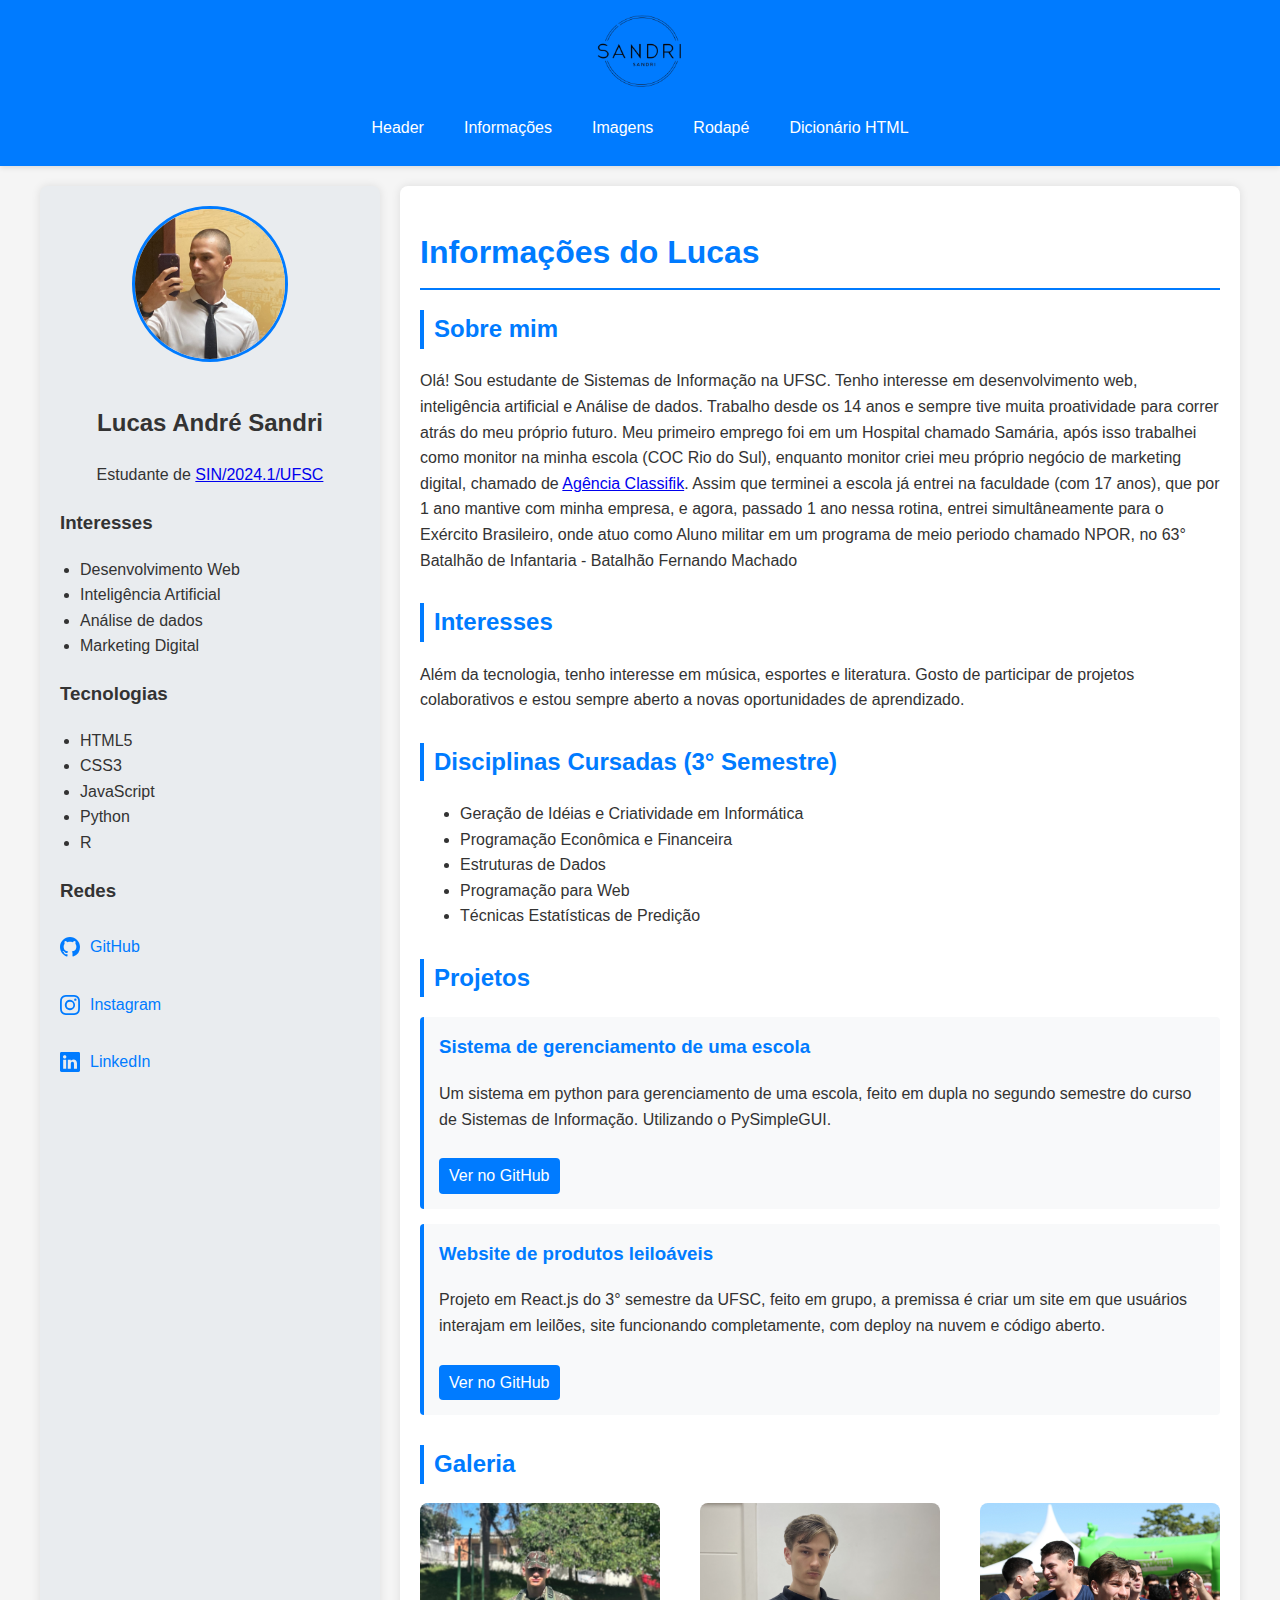
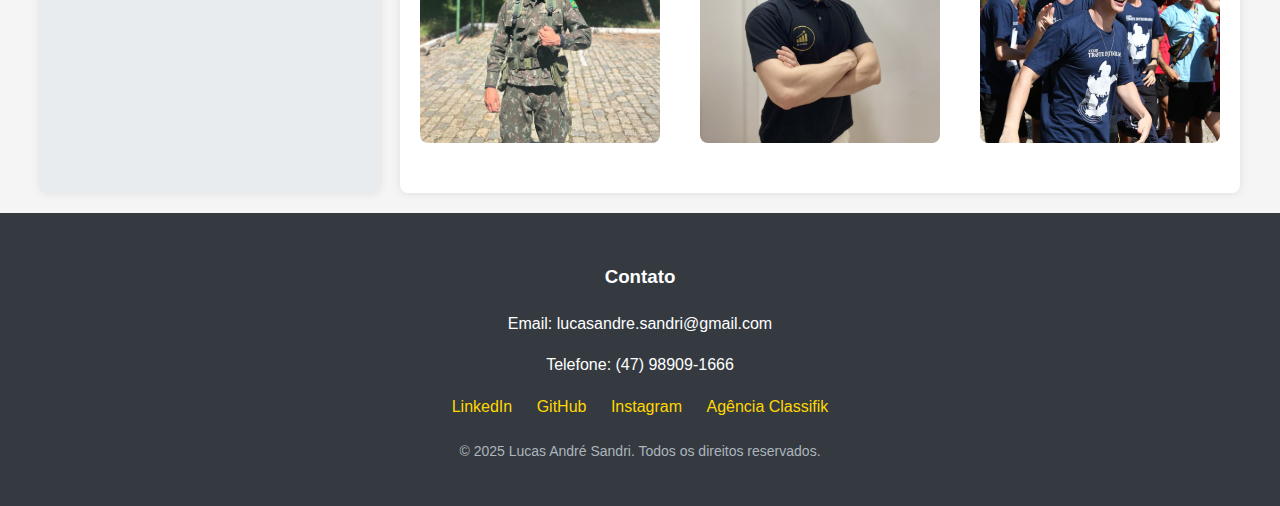
<file: index.html>
<!DOCTYPE html>
<html lang="pt-br">

<head>
    <link rel="shortcut icon" href="images/favicon.ico" />
    <meta charset="utf-8">
    <meta name="viewport" content="width=device-width, initial-scale=1">
    <link rel="stylesheet" href="style.css">
    <title>Informações de Lucas</title>
</head>

<body>
    <header id="header">
        <div class="logo">
            <img src="images/logo.png" alt="Logo" width="10%" height="10%">
        </div>

        <nav>
            <div class="nav-links">
                <a href="#header">Header</a>
                <a href="#informacoes">Informações</a>
                <a href="#imagens">Imagens</a>
                <a href="#rodape">Rodapé</a>
                <a href="html_dict.html" target="_blank">Dicionário HTML</a>
            </div>
        </nav>
    </header>

    <div class="container">
        <aside>
            <div class="perfil">
                <img src="images/perfil.jpg" alt="Foto de Lucas" class="foto-perfil">
                <h2>Lucas André Sandri</h2>
                <p>Estudante de <a href="https://sin.ufsc.br/" target="_blank">SIN/2024.1/UFSC</a></p>
                
                <div class="interesses-aside">
                    <h3>Interesses</h3>
                    <ul>
                        <li>Desenvolvimento Web</li>
                        <li>Inteligência Artificial</li>
                        <li>Análise de dados</li>
                        <li>Marketing Digital</li>
                    </ul>
                </div>
                
                <div class="tecnologias">
                    <h3>Tecnologias</h3>
                    <ul>
                        <li>HTML5</li>
                        <li>CSS3</li>
                        <li>JavaScript</li>
                        <li>Python</li>
                        <li>R</li>
                    </ul>
                </div>
                
                
        <div class="links-sociais">
            <h3>Redes</h3>
            <div class="social-icon-links">
                <a href="https://github.com/lucassandri" target="_blank">
                    <svg xmlns="http://www.w3.org/2000/svg" width="16" height="16" fill="currentColor" class="bi bi-github" viewBox="0 0 16 16">
                        <path d="M8 0C3.58 0 0 3.58 0 8c0 3.54 2.29 6.53 5.47 7.59.4.07.55-.17.55-.38 0-.19-.01-.82-.01-1.49-2.01.37-2.53-.49-2.7-.94-.09-.23-.48-.94-.82-1.13-.28-.15-.68-.52-.01-.53.63-.01 1.08.58 1.23.82.72 1.21 1.87.87 2.33.66.07-.52.28-.87.51-1.07-1.78-.2-3.64-.89-3.64-3.95 0-.87.31-1.59.82-2.15-.08-.2-.36-1.02.08-2.12 0 0 .67-.21 2.2.82.64-.18 1.32-.27 2-.27.68 0 1.36.09 2 .27 1.53-1.04 2.2-.82 2.2-.82.44 1.1.16 1.92.08 2.12.51.56.82 1.27.82 2.15 0 3.07-1.87 3.75-3.65 3.95.29.25.54.73.54 1.48 0 1.07-.01 1.93-.01 2.2 0 .21.15.46.55.38A8.012 8.012 0 0 0 16 8c0-4.42-3.58-8-8-8z"/>
                    </svg>
                    <span>GitHub</span>
                </a>
                <a href="https://instagram.com/lucasandresandri" target="_blank">
                    <svg xmlns="http://www.w3.org/2000/svg" width="16" height="16" fill="currentColor" class="bi bi-instagram" viewBox="0 0 16 16">
                        <path d="M8 0C5.829 0 5.556.01 4.703.048 3.85.088 3.269.222 2.76.42a3.917 3.917 0 0 0-1.417.923A3.927 3.927 0 0 0 .42 2.76C.222 3.268.087 3.85.048 4.7.01 5.555 0 5.827 0 8.001c0 2.172.01 2.444.048 3.297.04.852.174 1.433.372 1.942.205.526.478.972.923 1.417.444.445.89.719 1.416.923.51.198 1.09.333 1.942.372C5.555 15.99 5.827 16 8 16s2.444-.01 3.298-.048c.851-.04 1.434-.174 1.943-.372a3.916 3.916 0 0 0 1.416-.923c.445-.445.718-.891.923-1.417.197-.509.332-1.09.372-1.942C15.99 10.445 16 10.173 16 8s-.01-2.445-.048-3.299c-.04-.851-.175-1.433-.372-1.941a3.926 3.926 0 0 0-.923-1.417A3.911 3.911 0 0 0 13.24.42c-.51-.198-1.092-.333-1.943-.372C10.443.01 10.172 0 7.998 0h.003zm-.717 1.442h.718c2.136 0 2.389.007 3.232.046.78.035 1.204.166 1.486.275.373.145.64.319.92.599.28.28.453.546.598.92.11.281.24.705.275 1.485.039.843.047 1.096.047 3.231s-.008 2.389-.047 3.232c-.035.78-.166 1.203-.275 1.485a2.47 2.47 0 0 1-.599.919c-.28.28-.546.453-.92.598-.28.11-.704.24-1.485.276-.843.038-1.096.047-3.232.047s-2.39-.009-3.233-.047c-.78-.036-1.203-.166-1.485-.276a2.478 2.478 0 0 1-.92-.598 2.48 2.48 0 0 1-.6-.92c-.109-.281-.24-.705-.275-1.485-.038-.843-.046-1.096-.046-3.233 0-2.136.008-2.388.046-3.231.036-.78.166-1.204.276-1.486.145-.373.319-.64.599-.92.28-.28.546-.453.92-.598.282-.11.705-.24 1.485-.276.738-.034 1.024-.044 2.515-.045v.002zm4.988 1.328a.96.96 0 1 0 0 1.92.96.96 0 0 0 0-1.92zm-4.27 1.122a4.109 4.109 0 1 0 0 8.217 4.109 4.109 0 0 0 0-8.217zm0 1.441a2.667 2.667 0 1 1 0 5.334 2.667 2.667 0 0 1 0-5.334z"/>
                    </svg>
                    <span>Instagram</span>
                </a>
                <a href="https://www.linkedin.com/in/lucas-andr%C3%A9-sandri-1513bb235/" target="_blank">
                    <svg xmlns="http://www.w3.org/2000/svg" width="16" height="16" fill="currentColor" class="bi bi-linkedin" viewBox="0 0 16 16">
                        <path d="M0 1.146C0 .513.526 0 1.175 0h13.65C15.474 0 16 .513 16 1.146v13.708c0 .633-.526 1.146-1.175 1.146H1.175C.526 16 0 15.487 0 14.854V1.146zm4.943 12.248V6.169H2.542v7.225h2.401zm-1.2-8.212c.837 0 1.358-.554 1.358-1.248-.015-.709-.52-1.248-1.342-1.248-.822 0-1.359.54-1.359 1.248 0 .694.521 1.248 1.327 1.248h.016zm4.908 8.212V9.359c0-.216.016-.432.08-.586.173-.431.568-.878 1.232-.878.869 0 1.216.662 1.216 1.634v3.865h2.401V9.25c0-2.22-1.184-3.252-2.764-3.252-1.274 0-1.845.7-2.165 1.193v.025h-.016a5.54 5.54 0 0 1 .016-.025V6.169h-2.4c.03.678 0 7.225 0 7.225h2.4z"/>
                    </svg>
                    <span>LinkedIn</span>
                </a>
            </div>
        </div>
        </aside>

        <main>
            <h1>Informações do Lucas</h1>

            <section id="informacoes">
                <h2>Sobre mim</h2>
                <p>
                    Olá! Sou estudante de Sistemas de Informação na UFSC. Tenho interesse em desenvolvimento web,
                    inteligência artificial e Análise de dados. Trabalho desde os 14 anos e sempre tive muita proatividade para
                    correr atrás do meu próprio futuro. Meu primeiro emprego foi em um Hospital chamado Samária, após isso trabalhei como monitor
                    na minha escola (COC Rio do Sul), enquanto monitor criei meu próprio negócio de marketing digital, chamado de <a href= "https://agenciaclassifik.com.br" target="_blank"> Agência Classifik</a>. Assim que terminei
                    a escola já entrei na faculdade (com 17 anos), que por 1 ano mantive com minha empresa, e agora, passado 1 ano
                    nessa rotina, entrei simultâneamente para o Exército Brasileiro, onde atuo como Aluno militar em um
                    programa de meio periodo chamado NPOR, no 63° Batalhão de Infantaria - Batalhão Fernando Machado
                </p>
            </section>

            <section id="interesses">
                <h2>Interesses</h2>
                <p>
                    Além da tecnologia, tenho interesse em música, esportes e literatura. Gosto de participar
                    de projetos colaborativos e estou sempre aberto a novas oportunidades de aprendizado.
                </p>
            </section>

            <section id="disciplinas">
                <h2>Disciplinas Cursadas (3° Semestre)</h2>
                <ul>
                    <li>Geração de Idéias e Criatividade em Informática</li>
                    <li>Programação Econômica e Financeira</li>
                    <li>Estruturas de Dados</li>
                    <li>Programação para Web</li>
                    <li>Técnicas Estatísticas de Predição</li>
                </ul>
            </section>

            <section id="projetos">
                <h2>Projetos</h2>
                <div class="card-projeto">
                    <h3>Sistema de gerenciamento de uma escola</h3>
                    <p>Um sistema em python para gerenciamento de uma escola, feito em dupla no segundo semestre do curso de Sistemas de Informação. Utilizando o PySimpleGUI.</p>
                    <a href="https://github.com/lucassandri/trabalhothais" target="_blank">Ver no GitHub</a>
                </div>

                <div class="card-projeto">
                    <h3>Website de produtos leiloáveis</h3>
                    <p>Projeto em React.js do 3° semestre da UFSC, feito em grupo, a premissa é criar um site em que
                        usuários interajam em leilões, site funcionando completamente, com deploy na nuvem e código aberto.</p>
                    <a href="https://github.com/lucassandri/trabalhocamilo" target="_blank">Ver no GitHub</a>
                </div>
            </section>

            <section id="imagens">
                <h2>Galeria</h2>
                <div class="galeria">
                    <img src="images/imagem1.jpg" alt="Imagem 1">
                    <img src="images/imagem2.jpg" alt="Imagem 2">
                    <img src="images/imagem3.jpg" alt="Imagem 3">
                </div>
            </section>
        </main>
    </div>

    <footer id="rodape">
        <address>
            <h3>Contato</h3>
            <p>Email: lucasandre.sandri@gmail.com</p>
            <p>Telefone: (47) 98909-1666</p>
            <div class="social-links">
                <a href="https://www.linkedin.com/in/lucas-andr%C3%A9-sandri-1513bb235/" target="_blank">LinkedIn</a>
                <a href="https://github.com/lucassandri" target="_blank">GitHub</a>
                <a href="https://instagram.com/lucasandresandri" target="_blank">Instagram</a>
                <a href="https://agenciaclassifik.com.br" target="_blank">Agência Classifik</a>
            </div>
        </address>
        <p class="copyright">© 2025 Lucas André Sandri. Todos os direitos reservados.</p>
    </footer>
</body>

</html>
</file>
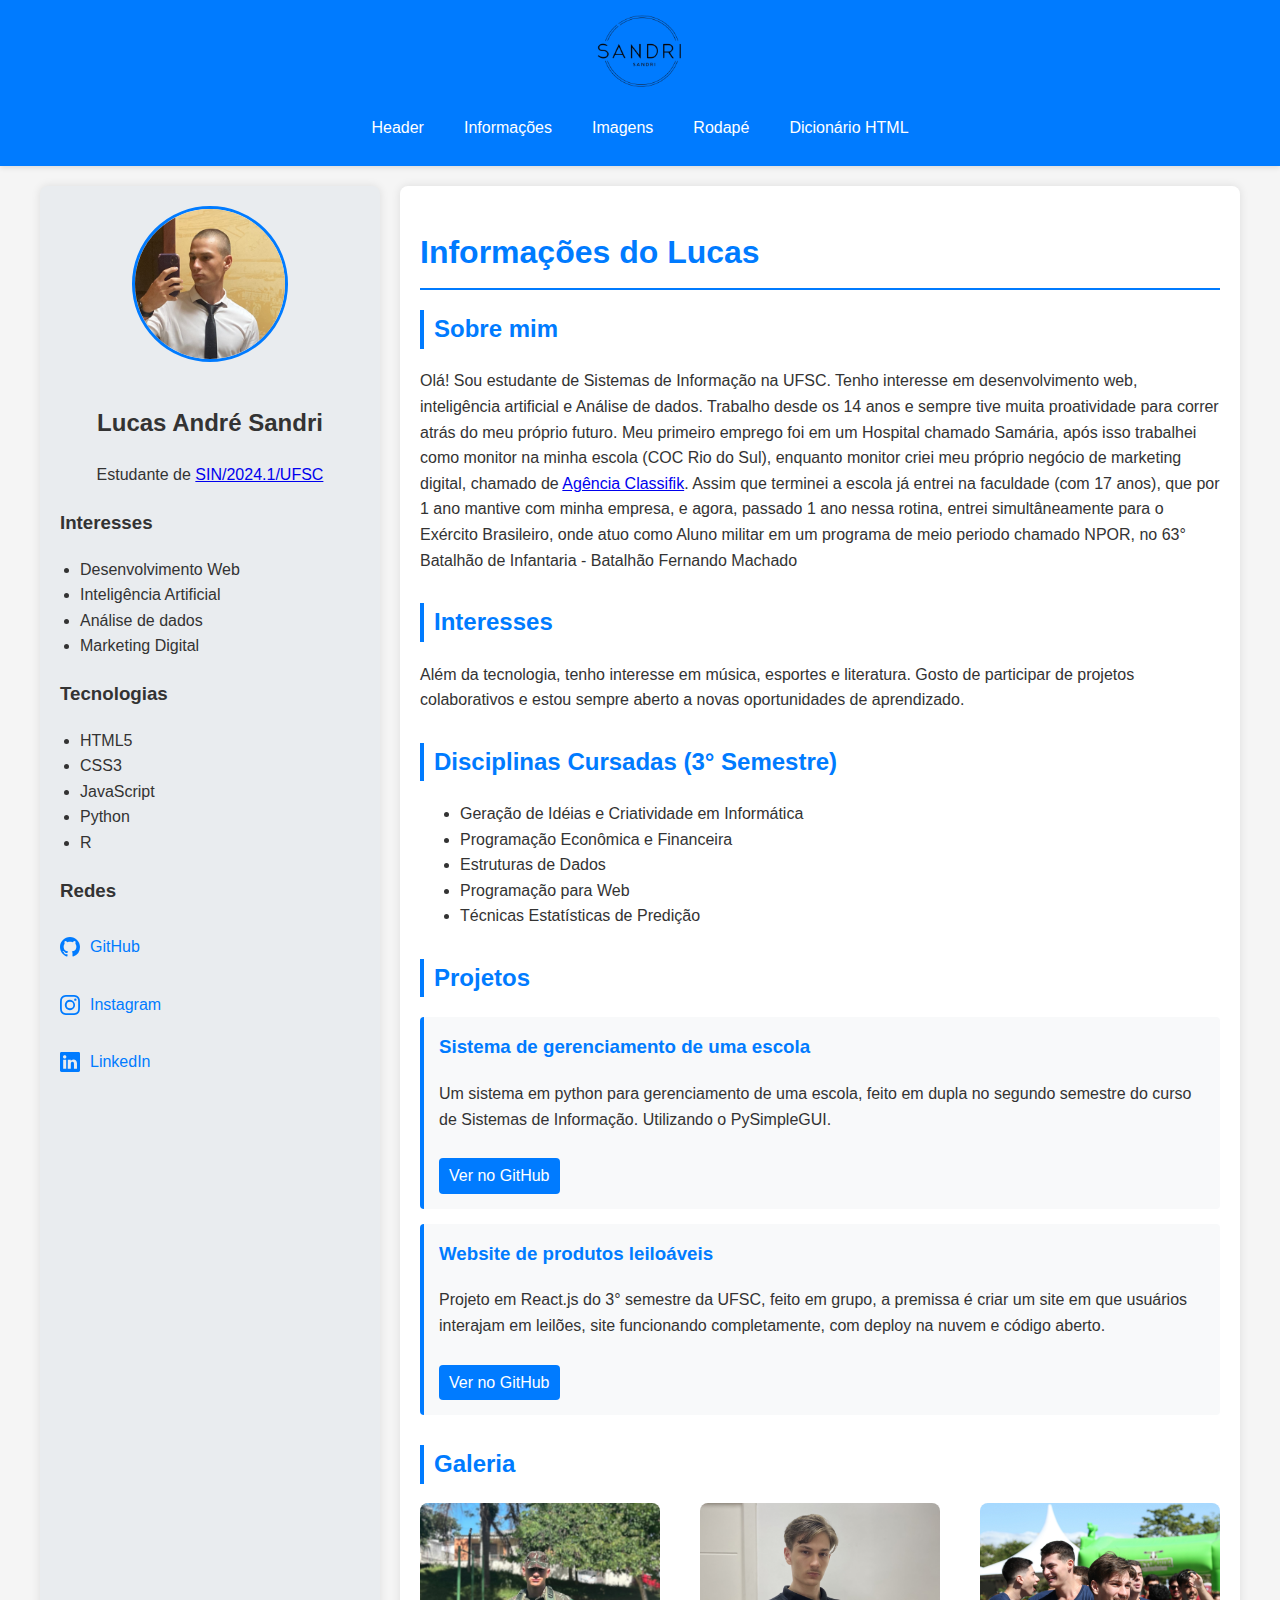
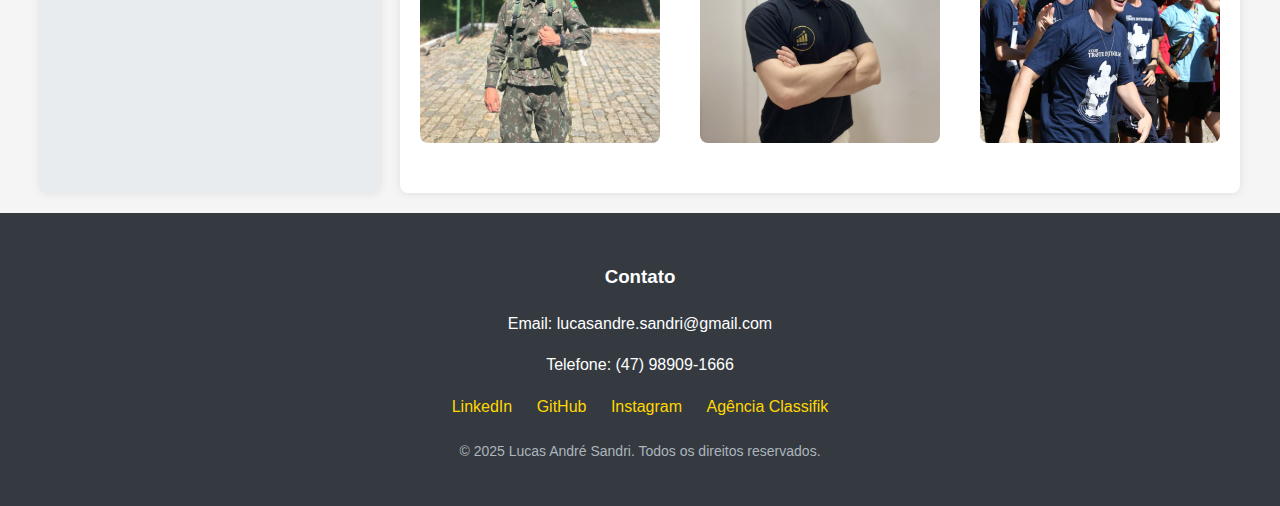
<file: main/index.html>
<!DOCTYPE html>
<html lang="pt-br">

<head>
    <link rel="shortcut icon" href="images/favicon.ico" />
    <meta charset="utf-8">
    <meta name="viewport" content="width=device-width, initial-scale=1">
    <link rel="stylesheet" href="../visual/style.css">
    <title>Informações de Lucas</title>
</head>

<body>
    <header id="header">
        <div class="logo">
            <img src="images/logo.png" alt="Logo" width="10%" height="10%">
        </div>

        <nav>
            <div class="nav-links">
                <a href="#header">Header</a>
                <a href="#informacoes">Informações</a>
                <a href="#imagens">Imagens</a>
                <a href="#rodape">Rodapé</a>
                <a href="html_dict.html" target="_blank">Dicionário HTML</a>
            </div>
        </nav>
    </header>

    <div class="container">
        <aside>
            <div class="perfil">
                <img src="images/perfil.jpg" alt="Foto de Lucas" class="foto-perfil">
                <h2>Lucas André Sandri</h2>
                <p>Estudante de <a href="https://sin.ufsc.br/" target="_blank">SIN/2024.1/UFSC</a></p>
                
                <div class="interesses-aside">
                    <h3>Interesses</h3>
                    <ul>
                        <li>Desenvolvimento Web</li>
                        <li>Inteligência Artificial</li>
                        <li>Análise de dados</li>
                        <li>Marketing Digital</li>
                    </ul>
                </div>
                
                <div class="tecnologias">
                    <h3>Tecnologias</h3>
                    <ul>
                        <li>HTML5</li>
                        <li>CSS3</li>
                        <li>JavaScript</li>
                        <li>Python</li>
                        <li>R</li>
                    </ul>
                </div>
                
                
        <div class="links-sociais">
            <h3>Redes</h3>
            <div class="social-icon-links">
                <a href="https://github.com/lucassandri" target="_blank">
                    <svg xmlns="http://www.w3.org/2000/svg" width="16" height="16" fill="currentColor" class="bi bi-github" viewBox="0 0 16 16">
                        <path d="M8 0C3.58 0 0 3.58 0 8c0 3.54 2.29 6.53 5.47 7.59.4.07.55-.17.55-.38 0-.19-.01-.82-.01-1.49-2.01.37-2.53-.49-2.7-.94-.09-.23-.48-.94-.82-1.13-.28-.15-.68-.52-.01-.53.63-.01 1.08.58 1.23.82.72 1.21 1.87.87 2.33.66.07-.52.28-.87.51-1.07-1.78-.2-3.64-.89-3.64-3.95 0-.87.31-1.59.82-2.15-.08-.2-.36-1.02.08-2.12 0 0 .67-.21 2.2.82.64-.18 1.32-.27 2-.27.68 0 1.36.09 2 .27 1.53-1.04 2.2-.82 2.2-.82.44 1.1.16 1.92.08 2.12.51.56.82 1.27.82 2.15 0 3.07-1.87 3.75-3.65 3.95.29.25.54.73.54 1.48 0 1.07-.01 1.93-.01 2.2 0 .21.15.46.55.38A8.012 8.012 0 0 0 16 8c0-4.42-3.58-8-8-8z"/>
                    </svg>
                    <span>GitHub</span>
                </a>
                <a href="https://instagram.com/lucasandresandri" target="_blank">
                    <svg xmlns="http://www.w3.org/2000/svg" width="16" height="16" fill="currentColor" class="bi bi-instagram" viewBox="0 0 16 16">
                        <path d="M8 0C5.829 0 5.556.01 4.703.048 3.85.088 3.269.222 2.76.42a3.917 3.917 0 0 0-1.417.923A3.927 3.927 0 0 0 .42 2.76C.222 3.268.087 3.85.048 4.7.01 5.555 0 5.827 0 8.001c0 2.172.01 2.444.048 3.297.04.852.174 1.433.372 1.942.205.526.478.972.923 1.417.444.445.89.719 1.416.923.51.198 1.09.333 1.942.372C5.555 15.99 5.827 16 8 16s2.444-.01 3.298-.048c.851-.04 1.434-.174 1.943-.372a3.916 3.916 0 0 0 1.416-.923c.445-.445.718-.891.923-1.417.197-.509.332-1.09.372-1.942C15.99 10.445 16 10.173 16 8s-.01-2.445-.048-3.299c-.04-.851-.175-1.433-.372-1.941a3.926 3.926 0 0 0-.923-1.417A3.911 3.911 0 0 0 13.24.42c-.51-.198-1.092-.333-1.943-.372C10.443.01 10.172 0 7.998 0h.003zm-.717 1.442h.718c2.136 0 2.389.007 3.232.046.78.035 1.204.166 1.486.275.373.145.64.319.92.599.28.28.453.546.598.92.11.281.24.705.275 1.485.039.843.047 1.096.047 3.231s-.008 2.389-.047 3.232c-.035.78-.166 1.203-.275 1.485a2.47 2.47 0 0 1-.599.919c-.28.28-.546.453-.92.598-.28.11-.704.24-1.485.276-.843.038-1.096.047-3.232.047s-2.39-.009-3.233-.047c-.78-.036-1.203-.166-1.485-.276a2.478 2.478 0 0 1-.92-.598 2.48 2.48 0 0 1-.6-.92c-.109-.281-.24-.705-.275-1.485-.038-.843-.046-1.096-.046-3.233 0-2.136.008-2.388.046-3.231.036-.78.166-1.204.276-1.486.145-.373.319-.64.599-.92.28-.28.546-.453.92-.598.282-.11.705-.24 1.485-.276.738-.034 1.024-.044 2.515-.045v.002zm4.988 1.328a.96.96 0 1 0 0 1.92.96.96 0 0 0 0-1.92zm-4.27 1.122a4.109 4.109 0 1 0 0 8.217 4.109 4.109 0 0 0 0-8.217zm0 1.441a2.667 2.667 0 1 1 0 5.334 2.667 2.667 0 0 1 0-5.334z"/>
                    </svg>
                    <span>Instagram</span>
                </a>
                <a href="https://www.linkedin.com/in/lucas-andr%C3%A9-sandri-1513bb235/" target="_blank">
                    <svg xmlns="http://www.w3.org/2000/svg" width="16" height="16" fill="currentColor" class="bi bi-linkedin" viewBox="0 0 16 16">
                        <path d="M0 1.146C0 .513.526 0 1.175 0h13.65C15.474 0 16 .513 16 1.146v13.708c0 .633-.526 1.146-1.175 1.146H1.175C.526 16 0 15.487 0 14.854V1.146zm4.943 12.248V6.169H2.542v7.225h2.401zm-1.2-8.212c.837 0 1.358-.554 1.358-1.248-.015-.709-.52-1.248-1.342-1.248-.822 0-1.359.54-1.359 1.248 0 .694.521 1.248 1.327 1.248h.016zm4.908 8.212V9.359c0-.216.016-.432.08-.586.173-.431.568-.878 1.232-.878.869 0 1.216.662 1.216 1.634v3.865h2.401V9.25c0-2.22-1.184-3.252-2.764-3.252-1.274 0-1.845.7-2.165 1.193v.025h-.016a5.54 5.54 0 0 1 .016-.025V6.169h-2.4c.03.678 0 7.225 0 7.225h2.4z"/>
                    </svg>
                    <span>LinkedIn</span>
                </a>
            </div>
        </div>
        </aside>

        <main>
            <h1>Informações do Lucas</h1>

            <section id="informacoes">
                <h2>Sobre mim</h2>
                <p>
                    Olá! Sou estudante de Sistemas de Informação na UFSC. Tenho interesse em desenvolvimento web,
                    inteligência artificial e Análise de dados. Trabalho desde os 14 anos e sempre tive muita proatividade para
                    correr atrás do meu próprio futuro. Meu primeiro emprego foi em um Hospital chamado Samária, após isso trabalhei como monitor
                    na minha escola (COC Rio do Sul), enquanto monitor criei meu próprio negócio de marketing digital, chamado de <a href= "https://agenciaclassifik.com.br" target="_blank"> Agência Classifik</a>. Assim que terminei
                    a escola já entrei na faculdade (com 17 anos), que por 1 ano mantive com minha empresa, e agora, passado 1 ano
                    nessa rotina, entrei simultâneamente para o Exército Brasileiro, onde atuo como Aluno militar em um
                    programa de meio periodo chamado NPOR, no 63° Batalhão de Infantaria - Batalhão Fernando Machado
                </p>
            </section>

            <section id="interesses">
                <h2>Interesses</h2>
                <p>
                    Além da tecnologia, tenho interesse em música, esportes e literatura. Gosto de participar
                    de projetos colaborativos e estou sempre aberto a novas oportunidades de aprendizado.
                </p>
            </section>

            <section id="disciplinas">
                <h2>Disciplinas Cursadas (3° Semestre)</h2>
                <ul>
                    <li>Geração de Idéias e Criatividade em Informática</li>
                    <li>Programação Econômica e Financeira</li>
                    <li>Estruturas de Dados</li>
                    <li>Programação para Web</li>
                    <li>Técnicas Estatísticas de Predição</li>
                </ul>
            </section>

            <section id="projetos">
                <h2>Projetos</h2>
                <div class="card-projeto">
                    <h3>Sistema de gerenciamento de uma escola</h3>
                    <p>Um sistema em python para gerenciamento de uma escola, feito em dupla no segundo semestre do curso de Sistemas de Informação. Utilizando o PySimpleGUI.</p>
                    <a href="https://github.com/lucassandri/trabalhothais" target="_blank">Ver no GitHub</a>
                </div>

                <div class="card-projeto">
                    <h3>Website de produtos leiloáveis</h3>
                    <p>Projeto em React.js do 3° semestre da UFSC, feito em grupo, a premissa é criar um site em que
                        usuários interajam em leilões, site funcionando completamente, com deploy na nuvem e código aberto.</p>
                    <a href="https://github.com/lucassandri/trabalhocamilo" target="_blank">Ver no GitHub</a>
                </div>
            </section>

            <section id="imagens">
                <h2>Galeria</h2>
                <div class="galeria">
                    <img src="images/imagem1.jpg" alt="Imagem 1">
                    <img src="images/imagem2.jpg" alt="Imagem 2">
                    <img src="images/imagem3.jpg" alt="Imagem 3">
                </div>
            </section>
        </main>
    </div>

    <footer id="rodape">
        <address>
            <h3>Contato</h3>
            <p>Email: lucasandre.sandri@gmail.com</p>
            <p>Telefone: (47) 98909-1666</p>
            <div class="social-links">
                <a href="https://www.linkedin.com/in/lucas-andr%C3%A9-sandri-1513bb235/" target="_blank">LinkedIn</a>
                <a href="https://github.com/lucassandri" target="_blank">GitHub</a>
                <a href="https://instagram.com/lucasandresandri" target="_blank">Instagram</a>
                <a href="https://agenciaclassifik.com.br" target="_blank">Agência Classifik</a>
            </div>
        </address>
        <p class="copyright">© 2025 Lucas André Sandri. Todos os direitos reservados.</p>
    </footer>
</body>

</html>
</file>
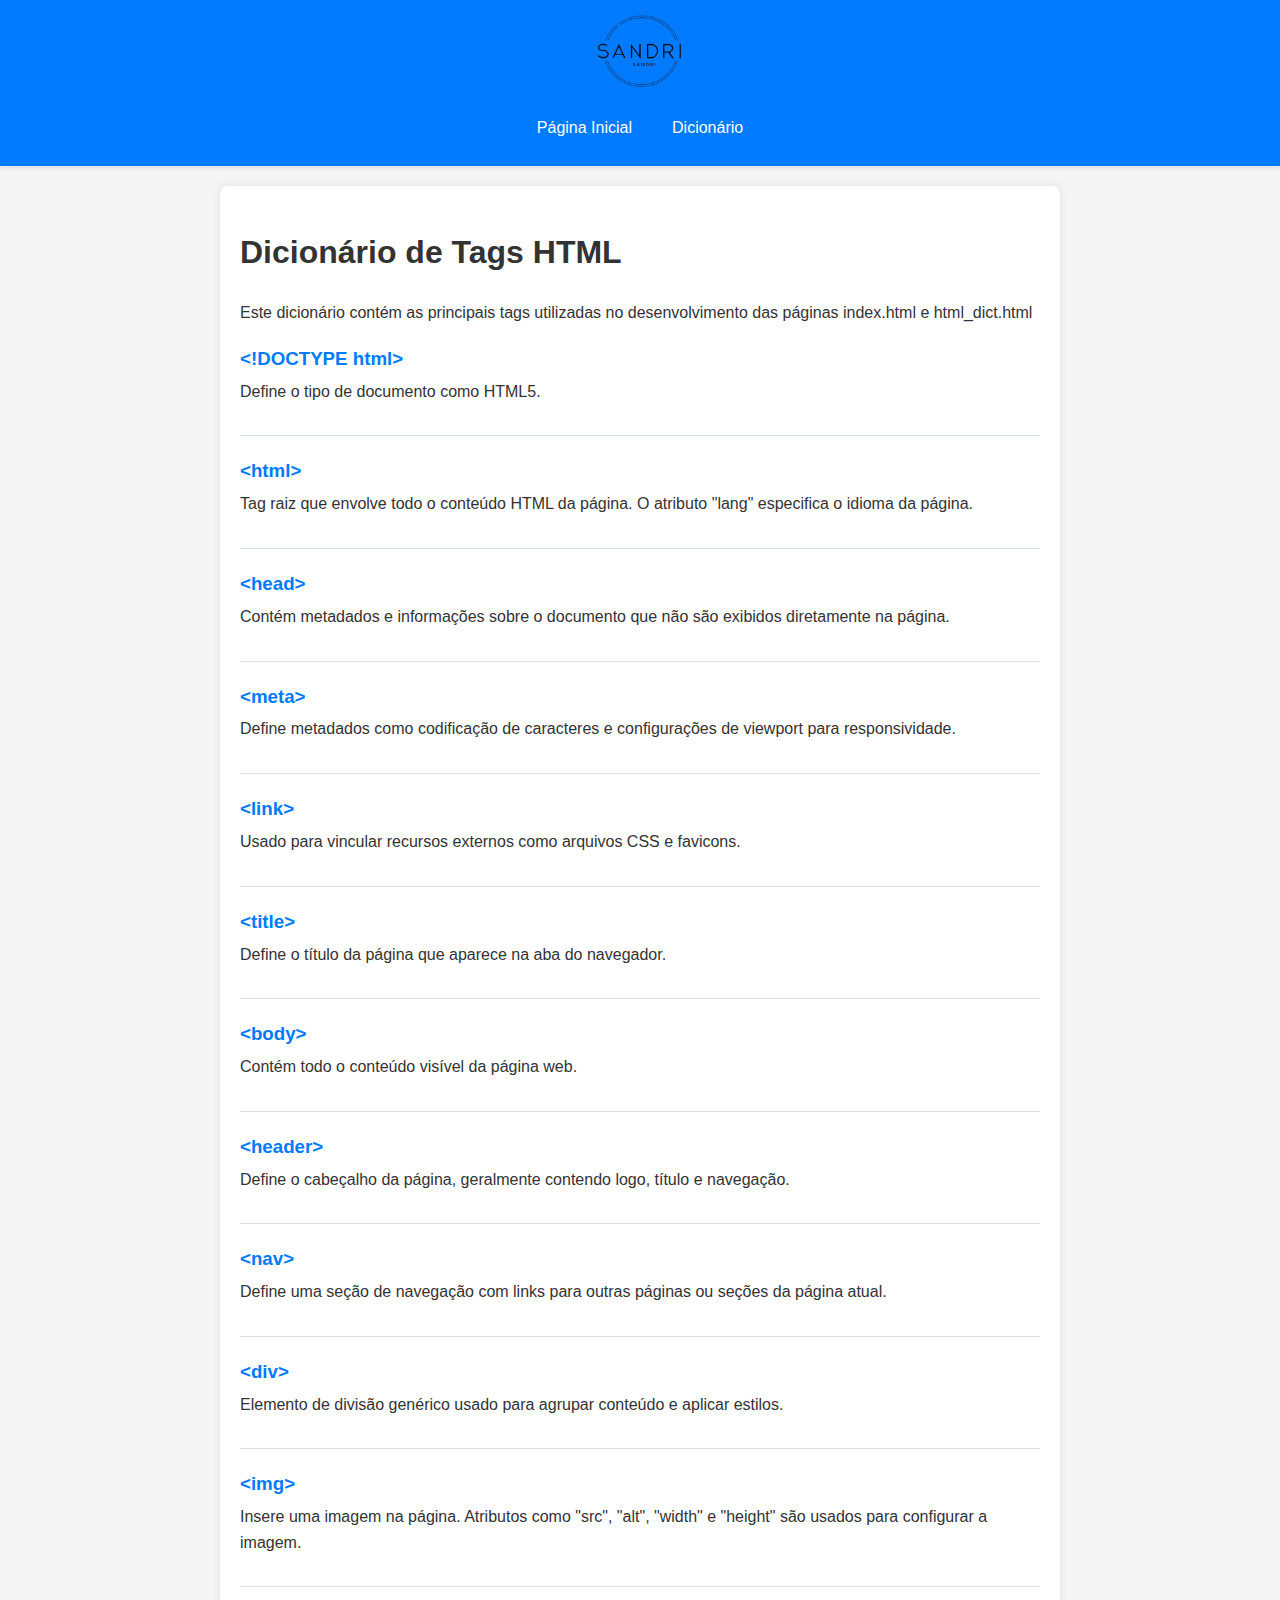
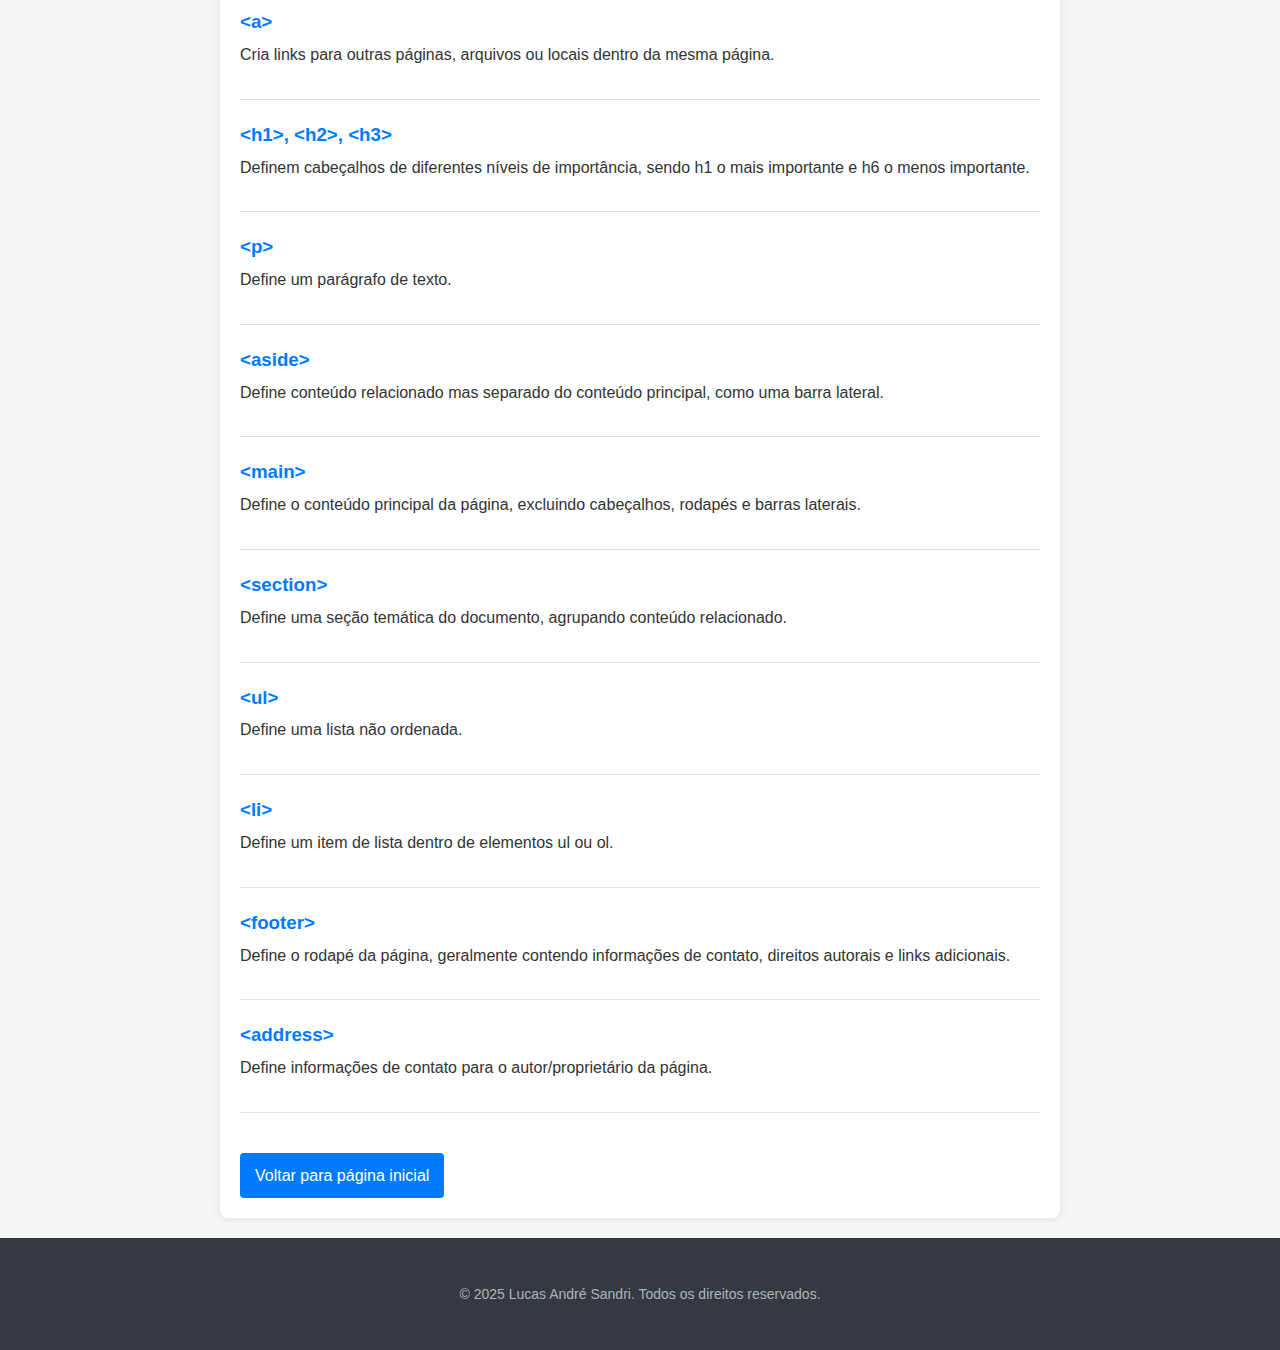
<file: html_dict.html>
<!DOCTYPE html>
<html lang="pt-br">

<head>
    <link rel="shortcut icon" href="images/favicon.ico" />
    <meta charset="utf-8">
    <meta name="viewport" content="width=device-width, initial-scale=1">
    <link rel="stylesheet" href="style.css">
    <title>Dicionário HTML - Lucas</title>
</head>

<body>
    <header>
        <div class="logo">
            <img src="images/logo.png" alt="Logo" width="10%" height="10%">
        </div>

        <nav>
            <div class="nav-links">
                <a href="index.html">Página Inicial</a>
                <a href="#dicionario">Dicionário</a>
            </div>
        </nav>
    </header>

    <div class="dicionario-container" id="dicionario">
        <h1>Dicionário de Tags HTML</h1>
        <p>Este dicionário contém as principais tags utilizadas no desenvolvimento das páginas index.html e html_dict.html</p>

        <div class="dicionario-item">
            <h3>&lt;!DOCTYPE html&gt;</h3>
            <p>Define o tipo de documento como HTML5.</p>
        </div>

        <div class="dicionario-item">
            <h3>&lt;html&gt;</h3>
            <p>Tag raiz que envolve todo o conteúdo HTML da página. O atributo "lang" especifica o idioma da página.</p>
        </div>

        <div class="dicionario-item">
            <h3>&lt;head&gt;</h3>
            <p>Contém metadados e informações sobre o documento que não são exibidos diretamente na página.</p>
        </div>

        <div class="dicionario-item">
            <h3>&lt;meta&gt;</h3>
            <p>Define metadados como codificação de caracteres e configurações de viewport para responsividade.</p>
        </div>

        <div class="dicionario-item">
            <h3>&lt;link&gt;</h3>
            <p>Usado para vincular recursos externos como arquivos CSS e favicons.</p>
        </div>

        <div class="dicionario-item">
            <h3>&lt;title&gt;</h3>
            <p>Define o título da página que aparece na aba do navegador.</p>
        </div>

        <div class="dicionario-item">
            <h3>&lt;body&gt;</h3>
            <p>Contém todo o conteúdo visível da página web.</p>
        </div>

        <div class="dicionario-item">
            <h3>&lt;header&gt;</h3>
            <p>Define o cabeçalho da página, geralmente contendo logo, título e navegação.</p>
        </div>

        <div class="dicionario-item">
            <h3>&lt;nav&gt;</h3>
            <p>Define uma seção de navegação com links para outras páginas ou seções da página atual.</p>
        </div>

        <div class="dicionario-item">
            <h3>&lt;div&gt;</h3>
            <p>Elemento de divisão genérico usado para agrupar conteúdo e aplicar estilos.</p>
        </div>

        <div class="dicionario-item">
            <h3>&lt;img&gt;</h3>
            <p>Insere uma imagem na página. Atributos como "src", "alt", "width" e "height" são usados para configurar a imagem.</p>
        </div>

        <div class="dicionario-item">
            <h3>&lt;a&gt;</h3>
            <p>Cria links para outras páginas, arquivos ou locais dentro da mesma página.</p>
        </div>

        <div class="dicionario-item">
            <h3>&lt;h1&gt;, &lt;h2&gt;, &lt;h3&gt;</h3>
            <p>Definem cabeçalhos de diferentes níveis de importância, sendo h1 o mais importante e h6 o menos importante.</p>
        </div>

        <div class="dicionario-item">
            <h3>&lt;p&gt;</h3>
            <p>Define um parágrafo de texto.</p>
        </div>

        <div class="dicionario-item">
            <h3>&lt;aside&gt;</h3>
            <p>Define conteúdo relacionado mas separado do conteúdo principal, como uma barra lateral.</p>
        </div>

        <div class="dicionario-item">
            <h3>&lt;main&gt;</h3>
            <p>Define o conteúdo principal da página, excluindo cabeçalhos, rodapés e barras laterais.</p>
        </div>

        <div class="dicionario-item">
            <h3>&lt;section&gt;</h3>
            <p>Define uma seção temática do documento, agrupando conteúdo relacionado.</p>
        </div>

        <div class="dicionario-item">
            <h3>&lt;ul&gt;</h3>
            <p>Define uma lista não ordenada.</p>
        </div>

        <div class="dicionario-item">
            <h3>&lt;li&gt;</h3>
            <p>Define um item de lista dentro de elementos ul ou ol.</p>
        </div>

        <div class="dicionario-item">
            <h3>&lt;footer&gt;</h3>
            <p>Define o rodapé da página, geralmente contendo informações de contato, direitos autorais e links adicionais.</p>
        </div>

        <div class="dicionario-item">
            <h3>&lt;address&gt;</h3>
            <p>Define informações de contato para o autor/proprietário da página.</p>
        </div>

        <a href="index.html" class="voltar">Voltar para página inicial</a>
    </div>

    <footer>
        <p class="copyright">© 2025 Lucas André Sandri. Todos os direitos reservados.</p>
    </footer>
</body>

</html>
</file>
<file: style.css>
body {
  font-family: Arial, sans-serif;
  margin: 0;
  padding: 0;
  line-height: 1.6;
  color: #333;
  background-color: #f5f5f5;
}

/* Header e Navegação */
header {
  background-color: #007bff;
  color: white;
  padding: 15px 0;
  box-shadow: 0 2px 5px rgba(0, 0, 0, 0.1);
}

.logo {
  text-align: center;
  margin-bottom: 10px;
}

nav {
  display: flex;
  justify-content: space-around;
  align-items: center;
  padding: 0 20px;
}

.nav-links {
  margin: 0;
  padding: 0;
  display: flex;
  justify-content: center;
  width: 100%;
}

.nav-links a {
  text-decoration: none;
  color: white;
  font-size: 16px;
  transition: color 0.3s, background-color 0.3s;
  padding: 10px 15px;
  margin: 0 5px;
  border-radius: 4px;
}

.nav-links a:hover {
  color: #007bff;
  background-color: #FFD700;
}

/* Container principal */
.container {
  display: flex;
  max-width: 1200px;
  margin: 0 auto;
  padding: 20px;
}

/* Barra lateral */
aside {
  width: 25%;
  background-color: #e9ecef;
  padding: 20px;
  border-radius: 8px;
  margin-right: 20px;
  box-shadow: 0 0 10px rgba(0, 0, 0, 0.1);
}

.perfil {
  text-align: center;
}

.foto-perfil {
  width: 150px;
  height: 150px;
  border-radius: 50%;
  object-fit: cover;
  margin-bottom: 15px;
  border: 3px solid #007bff;
}

.interesses-aside, .tecnologias, .links-sociais {
  margin-top: 20px;
  text-align: left;
}

.interesses-aside ul, .tecnologias ul {
  padding-left: 20px;
}

.links-sociais a {
  display: block;
  margin: 10px 0;
  color: #007bff;
  text-decoration: none;
}

.links-sociais a:hover {
  text-decoration: underline;
}

/* Conteúdo principal */
main {
  flex: 1;
  background-color: white;
  padding: 20px;
  border-radius: 8px;
  box-shadow: 0 0 10px rgba(0, 0, 0, 0.1);
}

main h1 {
  color: #007bff;
  border-bottom: 2px solid #007bff;
  padding-bottom: 10px;
  margin-bottom: 20px;
}

section {
  margin-bottom: 30px;
}

section h2 {
  color: #007bff;
  border-left: 4px solid #007bff;
  padding-left: 10px;
}

/* Projetos */
.card-projeto {
  background-color: #f8f9fa;
  border-left: 4px solid #007bff;
  padding: 15px;
  margin-bottom: 15px;
  border-radius: 4px;
  transition: transform 0.3s;
}

.card-projeto:hover {
  transform: translateX(5px);
}

.card-projeto h3 {
  margin-top: 0;
  color: #007bff;
}

.card-projeto a {
  display: inline-block;
  margin-top: 10px;
  color: white;
  background-color: #007bff;
  padding: 5px 10px;
  text-decoration: none;
  border-radius: 4px;
  transition: background-color 0.3s;
}

.card-projeto a:hover {
  background-color: #0056b3;
}

/* Galeria */
.galeria {
  display: flex;
  flex-wrap: wrap;
  gap: 15px;
  justify-content: space-between;
}

.galeria img {
  width: 30%;
  border-radius: 8px;
  transition: transform 0.3s;
}

.galeria img:hover {
  transform: scale(1.05);
}

/* Rodapé */
footer {
  background-color: #343a40;
  color: white;
  padding: 30px 20px;
  text-align: center;
}

address {
  font-style: normal;
  margin-bottom: 20px;
}

.social-links {
  margin: 15px 0;
}

.social-links a {
  color: #FFD700;
  margin: 0 10px;
  text-decoration: none;
  transition: color 0.3s;
}

.social-links a:hover {
  color: #fff;
  text-decoration: underline;
}

.copyright {
  margin-top: 15px;
  font-size: 14px;
  color: #adb5bd;
}

/* Estilo para links sociais com ícones do Bootstrap */
.social-icon-links {
  display: flex;
  flex-direction: column;
  gap: 12px;
  margin-top: 15px;
}

.social-icon-links a {
  display: flex;
  align-items: center;
  color: #007bff;
  text-decoration: none;
  transition: transform 0.2s, color 0.2s;
  font-weight: 500;
}

.social-icon-links a:hover {
  transform: translateX(5px);
  color: #0056b3;
}

.social-icon-links svg {
  width: 20px;
  height: 20px;
  margin-right: 10px;
}

/* Cores específicas para cada ícone social ao passar o mouse */
.social-icon-links a:hover .bi-github {
  color: #333;
}

.social-icon-links a:hover .bi-instagram {
  color: #E1306C;
}

.social-icon-links a:hover .bi-linkedin {
  color: #0077B5;
}

/* Responsividade */
@media (max-width: 768px) {
  .container {
      flex-direction: column;
  }
  
  aside {
      width: auto;
      margin-right: 0;
      margin-bottom: 20px;
  }
  
  .galeria img {
      width: 45%;
  }
  
  .nav-links {
      flex-wrap: wrap;
  }
  
  .nav-links a {
      margin-bottom: 5px;
  }
}

@media (max-width: 480px) {
  .galeria img {
      width: 100%;
  }
}

/* Dicionário HTML */
.dicionario-container {
  max-width: 800px;
  margin: 20px auto;
  background-color: white;
  padding: 20px;
  border-radius: 8px;
  box-shadow: 0 0 10px rgba(0, 0, 0, 0.1);
}

.dicionario-item {
  margin-bottom: 20px;
  border-bottom: 1px solid #dee2e6;
  padding-bottom: 15px;
}

.dicionario-item h3 {
  color: #007bff;
  margin-bottom: 5px;
}

.dicionario-item p {
  margin-top: 5px;
}

.voltar {
  display: inline-block;
  margin-top: 20px;
  background-color: #007bff;
  color: white;
  padding: 10px 15px;
  text-decoration: none;
  border-radius: 4px;
  transition: background-color 0.3s;
}

.voltar:hover {
  background-color: #0056b3;
}
</file>
<file: visual/style.css>
body {
  font-family: Arial, sans-serif;
  margin: 0;
  padding: 0;
  line-height: 1.6;
  color: #333;
  background-color: #f5f5f5;
}

/* Header e Navegação */
header {
  background-color: #007bff;
  color: white;
  padding: 15px 0;
  box-shadow: 0 2px 5px rgba(0, 0, 0, 0.1);
}

.logo {
  text-align: center;
  margin-bottom: 10px;
}

nav {
  display: flex;
  justify-content: space-around;
  align-items: center;
  padding: 0 20px;
}

.nav-links {
  margin: 0;
  padding: 0;
  display: flex;
  justify-content: center;
  width: 100%;
}

.nav-links a {
  text-decoration: none;
  color: white;
  font-size: 16px;
  transition: color 0.3s, background-color 0.3s;
  padding: 10px 15px;
  margin: 0 5px;
  border-radius: 4px;
}

.nav-links a:hover {
  color: #007bff;
  background-color: #FFD700;
}

/* Container principal */
.container {
  display: flex;
  max-width: 1200px;
  margin: 0 auto;
  padding: 20px;
}

/* Barra lateral */
aside {
  width: 25%;
  background-color: #e9ecef;
  padding: 20px;
  border-radius: 8px;
  margin-right: 20px;
  box-shadow: 0 0 10px rgba(0, 0, 0, 0.1);
}

.perfil {
  text-align: center;
}

.foto-perfil {
  width: 150px;
  height: 150px;
  border-radius: 50%;
  object-fit: cover;
  margin-bottom: 15px;
  border: 3px solid #007bff;
}

.interesses-aside, .tecnologias, .links-sociais {
  margin-top: 20px;
  text-align: left;
}

.interesses-aside ul, .tecnologias ul {
  padding-left: 20px;
}

.links-sociais a {
  display: block;
  margin: 10px 0;
  color: #007bff;
  text-decoration: none;
}

.links-sociais a:hover {
  text-decoration: underline;
}

/* Conteúdo principal */
main {
  flex: 1;
  background-color: white;
  padding: 20px;
  border-radius: 8px;
  box-shadow: 0 0 10px rgba(0, 0, 0, 0.1);
}

main h1 {
  color: #007bff;
  border-bottom: 2px solid #007bff;
  padding-bottom: 10px;
  margin-bottom: 20px;
}

section {
  margin-bottom: 30px;
}

section h2 {
  color: #007bff;
  border-left: 4px solid #007bff;
  padding-left: 10px;
}

/* Projetos */
.card-projeto {
  background-color: #f8f9fa;
  border-left: 4px solid #007bff;
  padding: 15px;
  margin-bottom: 15px;
  border-radius: 4px;
  transition: transform 0.3s;
}

.card-projeto:hover {
  transform: translateX(5px);
}

.card-projeto h3 {
  margin-top: 0;
  color: #007bff;
}

.card-projeto a {
  display: inline-block;
  margin-top: 10px;
  color: white;
  background-color: #007bff;
  padding: 5px 10px;
  text-decoration: none;
  border-radius: 4px;
  transition: background-color 0.3s;
}

.card-projeto a:hover {
  background-color: #0056b3;
}

/* Galeria */
.galeria {
  display: flex;
  flex-wrap: wrap;
  gap: 15px;
  justify-content: space-between;
}

.galeria img {
  width: 30%;
  border-radius: 8px;
  transition: transform 0.3s;
}

.galeria img:hover {
  transform: scale(1.05);
}

/* Rodapé */
footer {
  background-color: #343a40;
  color: white;
  padding: 30px 20px;
  text-align: center;
}

address {
  font-style: normal;
  margin-bottom: 20px;
}

.social-links {
  margin: 15px 0;
}

.social-links a {
  color: #FFD700;
  margin: 0 10px;
  text-decoration: none;
  transition: color 0.3s;
}

.social-links a:hover {
  color: #fff;
  text-decoration: underline;
}

.copyright {
  margin-top: 15px;
  font-size: 14px;
  color: #adb5bd;
}

/* Estilo para links sociais com ícones do Bootstrap */
.social-icon-links {
  display: flex;
  flex-direction: column;
  gap: 12px;
  margin-top: 15px;
}

.social-icon-links a {
  display: flex;
  align-items: center;
  color: #007bff;
  text-decoration: none;
  transition: transform 0.2s, color 0.2s;
  font-weight: 500;
}

.social-icon-links a:hover {
  transform: translateX(5px);
  color: #0056b3;
}

.social-icon-links svg {
  width: 20px;
  height: 20px;
  margin-right: 10px;
}

/* Cores específicas para cada ícone social ao passar o mouse */
.social-icon-links a:hover .bi-github {
  color: #333;
}

.social-icon-links a:hover .bi-instagram {
  color: #E1306C;
}

.social-icon-links a:hover .bi-linkedin {
  color: #0077B5;
}

/* Responsividade */
@media (max-width: 768px) {
  .container {
      flex-direction: column;
  }
  
  aside {
      width: auto;
      margin-right: 0;
      margin-bottom: 20px;
  }
  
  .galeria img {
      width: 45%;
  }
  
  .nav-links {
      flex-wrap: wrap;
  }
  
  .nav-links a {
      margin-bottom: 5px;
  }
}

@media (max-width: 480px) {
  .galeria img {
      width: 100%;
  }
}

/* Dicionário HTML */
.dicionario-container {
  max-width: 800px;
  margin: 20px auto;
  background-color: white;
  padding: 20px;
  border-radius: 8px;
  box-shadow: 0 0 10px rgba(0, 0, 0, 0.1);
}

.dicionario-item {
  margin-bottom: 20px;
  border-bottom: 1px solid #dee2e6;
  padding-bottom: 15px;
}

.dicionario-item h3 {
  color: #007bff;
  margin-bottom: 5px;
}

.dicionario-item p {
  margin-top: 5px;
}

.voltar {
  display: inline-block;
  margin-top: 20px;
  background-color: #007bff;
  color: white;
  padding: 10px 15px;
  text-decoration: none;
  border-radius: 4px;
  transition: background-color 0.3s;
}

.voltar:hover {
  background-color: #0056b3;
}
</file>
